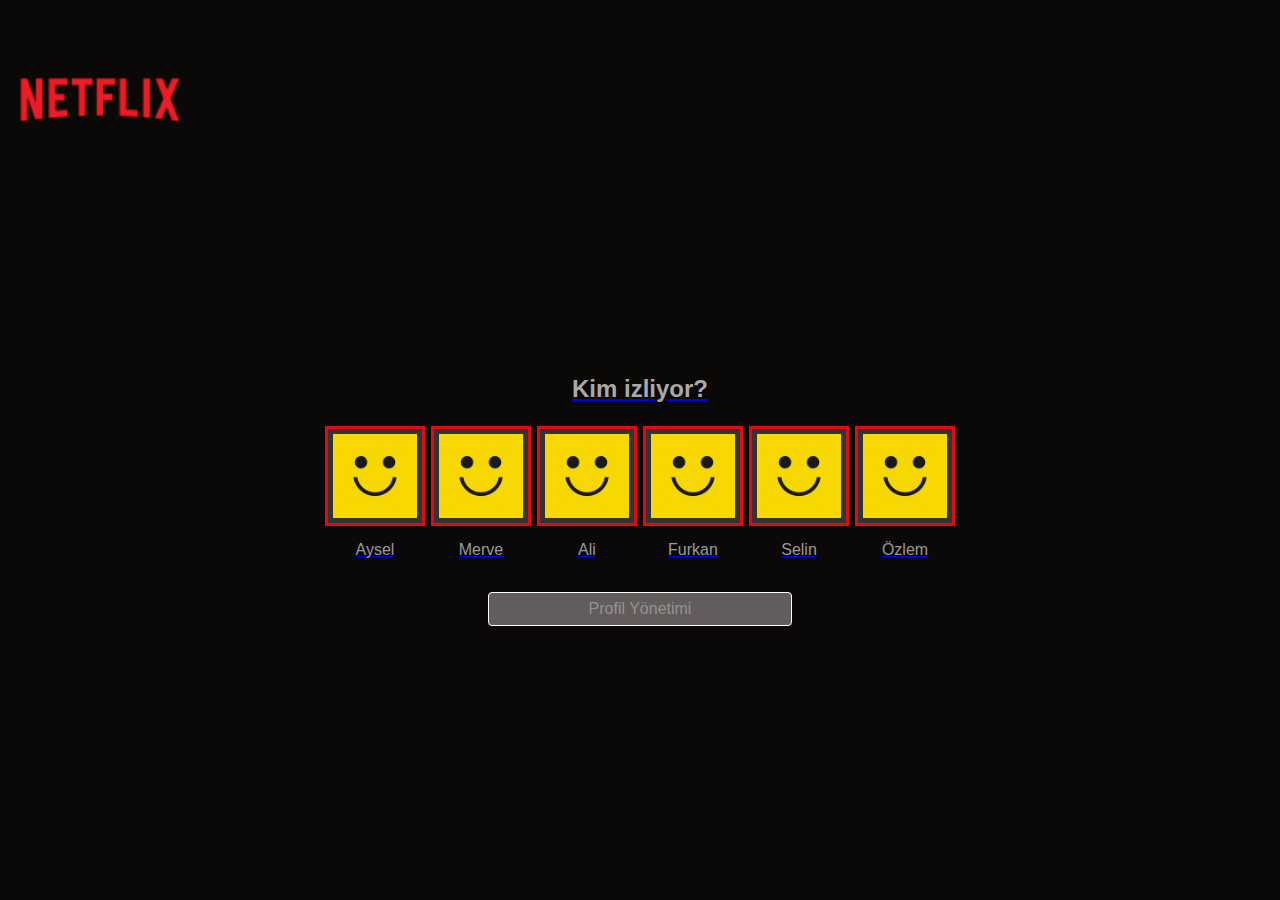
<file: index1.html>
<!DOCTYPE html>
<html lang="en">
<head>
     <meta charset="UTF-8">
     <meta name="viewport" content="width=device-width, initial-scale=1.0">
     <title>Document</title>
     <link rel="stylesheet" href="style1.css">
     
</head>




<body>

     <div class="netflix-container">
      <a href="index2.html">
          <header>
            <img src="netflix_logo.png" alt="Netflix Logo" class="logo">
          </header>
          <div class="profile-container">
            <h1>Kim izliyor?</h1>
            <div class="profiles">
              
              <div class="profile">
                <img src="smile-icon.jpg" alt="Profil">
                <span>Aysel</span>
              </div>
              <div class="profile">
                <img src="smile-icon.jpg" alt="Profil">
                <span>Merve</span>
              </div>
              <div class="profile">
               <img src="smile-icon.jpg" alt="Profil">
               <span>Ali</span>
             </div>
             <div class="profile">
               <img src="smile-icon.jpg" alt="Profil">
               <span>Furkan</span>
             </div>
             <div class="profile">
               <img src="smile-icon.jpg" alt="Profil">
               <span>Selin</span>
             </div>
             <div class="profile">
               <img src="smile-icon.jpg" alt="Profil">
               <span>Özlem</span>
             </div>
             
            </div>
           </div>
           <div class="profile-management"><button type="button">Profil Yönetimi</button>
          </div>
        </a>
        </div>
     


</body>
</html>
</file>
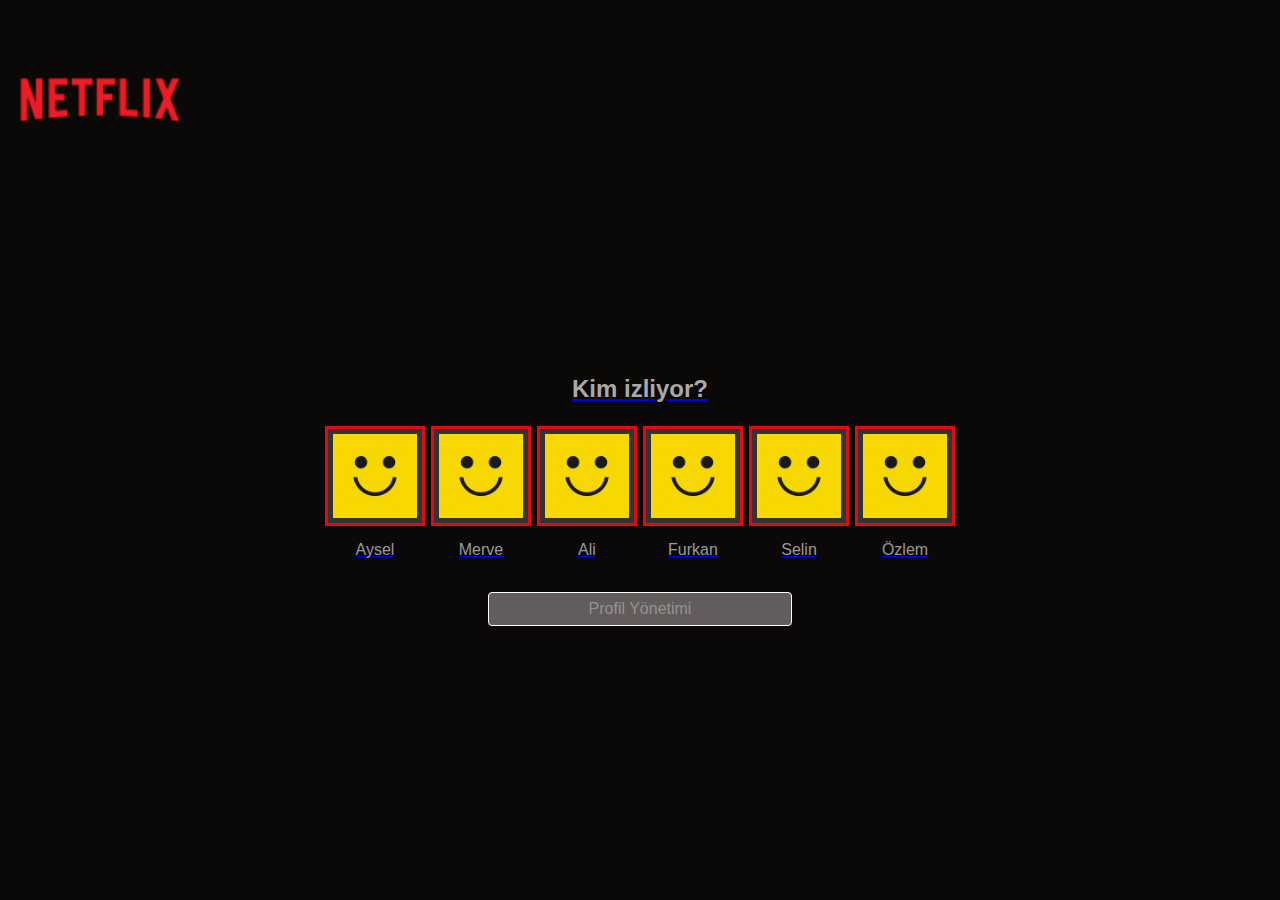
<file: smile.html>
<!DOCTYPE html>
<html lang="en">
<head>
     <meta charset="UTF-8">
     <meta name="viewport" content="width=device-width, initial-scale=1.0">
     <title>Document</title>
     <link rel="stylesheet" href="style1.css">
     
</head>




<body>

     <div class="netflix-container">
      <a href="film.html">
          <header>
            <img src="netflix_logo.png" alt="Netflix Logo" class="logo">
          </header>
          <div class="profile-container">
            <h1>Kim izliyor?</h1>
            <div class="profiles">
              
              <div class="profile">
                <img src="smile-icon.jpg" alt="Profil">
                <span>Aysel</span>
              </div>
              <div class="profile">
                <img src="smile-icon.jpg" alt="Profil">
                <span>Merve</span>
              </div>
              <div class="profile">
               <img src="smile-icon.jpg" alt="Profil">
               <span>Ali</span>
             </div>
             <div class="profile">
               <img src="smile-icon.jpg" alt="Profil">
               <span>Furkan</span>
             </div>
             <div class="profile">
               <img src="smile-icon.jpg" alt="Profil">
               <span>Selin</span>
             </div>
             <div class="profile">
               <img src="smile-icon.jpg" alt="Profil">
               <span>Özlem</span>
             </div>
             
            </div>
           </div>
           <div class="profile-management"><button type="button">Profil Yönetimi</button>
          </div>
        </a>
        </div>
     


</body>
</html>
</file>
<file: style1.css>
* {
     margin: 0;
     padding: 0;
     box-sizing: border-box;
   }
   
   body, html {
     height: 100%;
     margin: 0;
     font-family: 'Arial', sans-serif;
     background-color: #0b0808;
     display: flex;
     justify-content: center;
     align-items: center;
   }

   .logo {
    width: 200px;
    margin: 0 auto;
    position: absolute; /* Pozisyonu sayfanın sol üst köşesine göre ayarlayacak */
    top: 0;
    left: 0;
 
  }


   .profile-container h1 {
     color: #aaa9a9;
     font-size: 24px;
     text-align: center;
     margin: 20px 0;
     margin-top: 100px;
     }

    .profiles {
    display: flex;
    justify-content: center; /* Flex öğeleri yatay olarak ortalar */
    flex-wrap: wrap; /* Ekran genişliğine göre öğeleri alt satıra taşır */
    margin-top: 20px; 
    text-decoration: none;
  }
     
    .profile {
     display: flex;
     flex-direction: column;
     align-items: center;
     cursor: pointer;
     transition: transform 0.2s ease-in-out;
     margin: 3px;
     }
     
     .profile:hover {
     transform: scale(1.1);
     }
     
     
     .profile img {
     width: 100px; 
     height: 100px;
 
     border: 3px solid #e50914;
    padding: 5px; 
    background-color: #333; 
    margin-bottom: 10px; /* İsim ve resim arasında boşluk */
 }

 .profile span {
  color: #9b9999;
  font-size: 16px;
  margin-top: 5px;
  text-decoration: none;
}


.profile-management {
  text-align: center; 
  margin-top: 30px;
}

.profile-management button {
  padding: 7px 100px; 
  font-size: 16px;
  color: #979292; 
  background-color: #625c5c;
  border: 1px solid #fff;
  border-radius: 4px; 
  cursor: pointer; 
  transition: background-color 0.3s ease; 
}

.profile-management button:hover {
  background-color: #e50914;}

  
@media only screen and (max-width: 960px) {
  .logo{
    width: 150px;
  }
  .profile-container h1 {
    font-size: 20px;
  }

  .profile img {
    width: 70px;
    height: 70px;
  }
}

@media only screen and (max-width: 600px) {
  .logo{
    width: 120px;
  }

  .profile {
    margin: 7px;
  }

  .profile img {
    width: 50px;
    height: 50px;
  }

  .profile span {
    font-size: 14px;
  }
}
</file>
